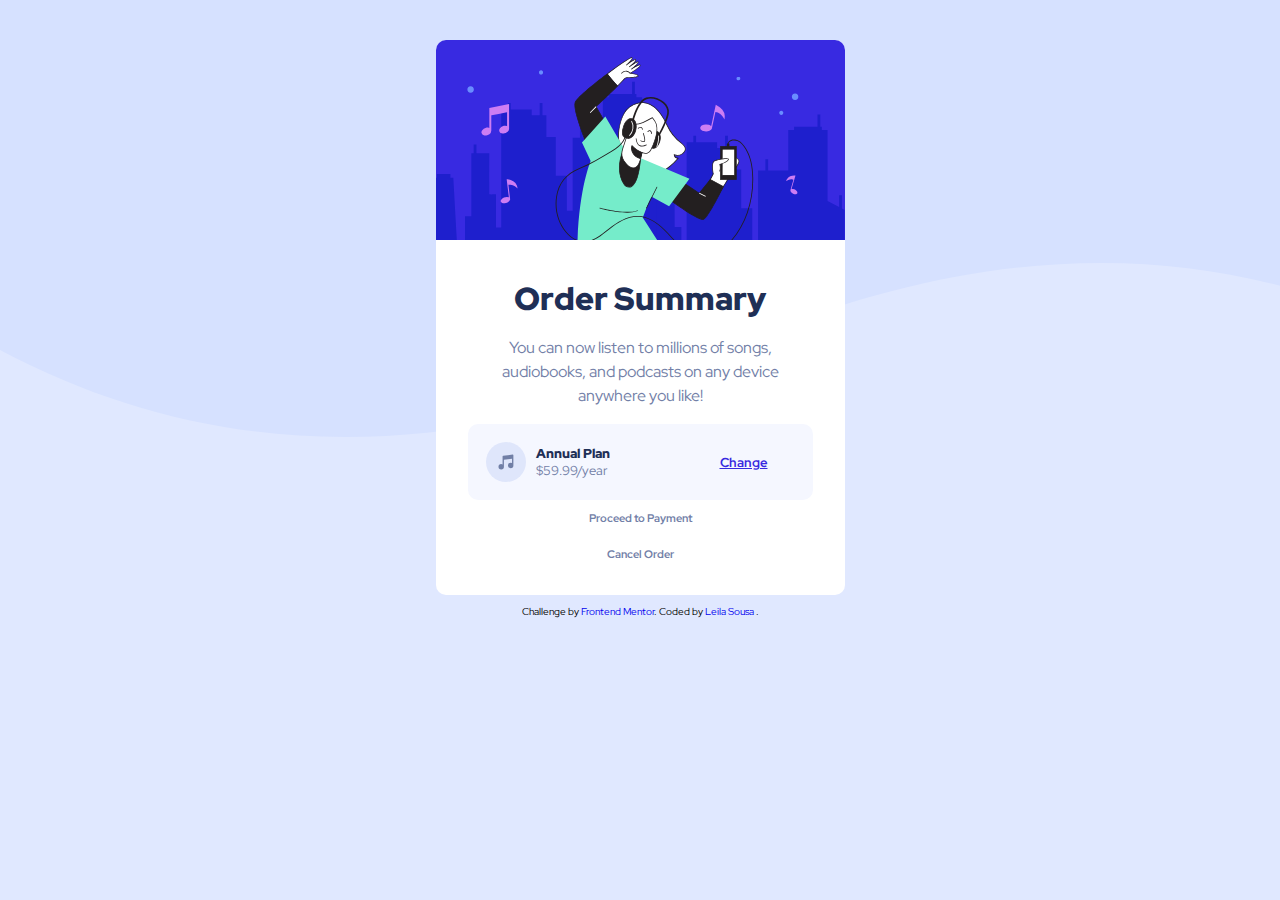
<file: des01/index.html>
<!DOCTYPE html>
<html lang="en">
<head>
  <meta charset="UTF-8">
  <meta name="viewport" content="width=device-width, initial-scale=1.0">
  <link rel="icon" type="image/png" sizes="32x32" href="./images/favicon-32x32.png">
  <link rel="stylesheet" href="style.css">
  <title>Frontend Mentor | Order summary card</title>
</head>
<body>
  
  
  <main>
    <div class="img">
      <img src="images/illustration-hero.svg" alt="Hero Illustration">
    </div>
    <div class="information">
      <h1>Order Summary</h1>
      <p class="text">
        You can now listen to millions of songs, audiobooks, and podcasts on any
        device anywhere you like!
      </p>
    </div>
    <section>
      <img src="images/icon-music.svg" alt="Music Icon">
        <div>
          <p class="plan">Annual Plan</p>
          <p class="year">$59.99/year</p>
        </div>
        <p class="change">Change</p>
    </section>
    <div class="button">
      <button>Proceed to Payment</button>
      <button>Cancel Order</button>
    </div>
    
  </main>
  <footer>
    Challenge by <a href="https://www.frontendmentor.io?ref=challenge" target="_blank">Frontend Mentor</a>. 
    Coded by <a href="https://github.com/LeilaSousa" target="_blank">Leila Sousa </a>.
  </footer>
</body>
</html>
</file>
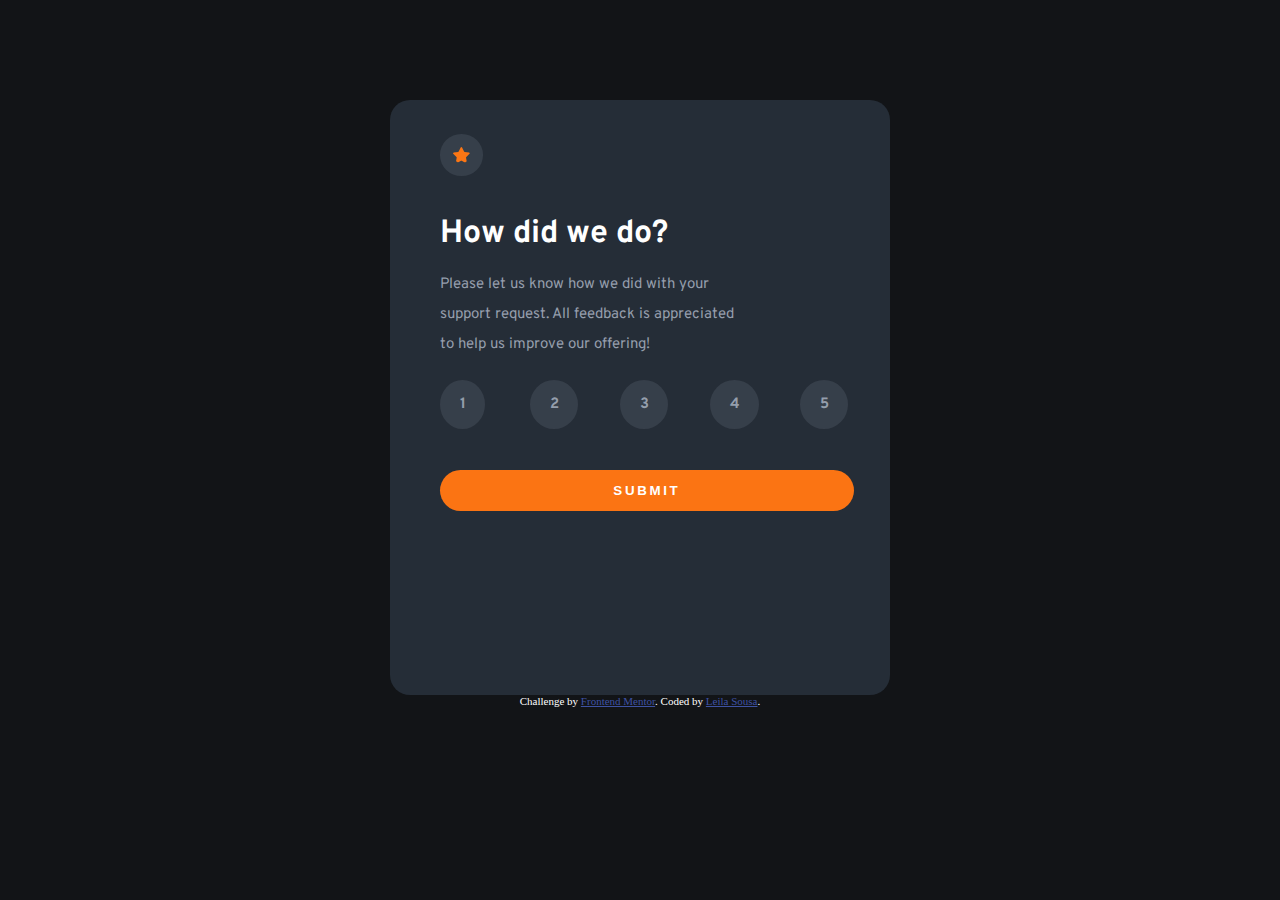
<file: des03/interactive-rating-component-main/index.html>
<!DOCTYPE html>
<html lang="en">
<head>
  <meta charset="UTF-8">
  <meta name="viewport" content="width=device-width, initial-scale=1.0">
  <link rel="icon" type="image/png" sizes="32x32" href="./images/favicon-32x32.png">
  <link rel="stylesheet" href="style.css">
  <title>Frontend Mentor | Interactive rating component</title>
</head>
<body>
  <div class="container" id="container">  
      <img class="imgstar"src="images/icon-star.svg" alt="Icon star">
      <h1>How did we do?</h1>
      <p class="pinfo">
        Please let us know how we did with your support request. All feedback is appreciated
        to help us improve our offering!
      </p>
      <form action="">
        <ul>
          <li>
            <input type="radio"name="radnota"class="rad" id="n1"value="1">
            <label for="n1">1</label>
          </li>
          <li>
            <input type="radio"name=radnota class="rad" id="n2" value="2">
            <label for="n2">2</label>
          </li>
          <li>
            <input type="radio"name=radnota class="rad" id="n3" value="3">
            <label for="n3">3</label>
          </li>
          <li>
            <input type="radio"name=radnota class="rad" id="n4" value="4">
            <label for="n4">4</label>
          </li>
          <li>
            <input type="radio"name=radnota class="rad" id="n5" value="5">
            <label for="n5">5</label>
          </li>
        </ul>
      </form>
      <br>
      <input type="button" value="SUBMIT"class="submit"onclick="submit()">
  </div>
  
  <!--Active State-->
  <div id="activestate"class="activestate">
    <img class="imgthank"src="images/illustration-thank-you.svg" alt="Thankyou illustration">
    <p class="active">
      You selected 
      <span id="res"></span>
      out of 5
    </p>
    <h1 class="h1active">Thank you!</h1>
    <p class="pactive">
      We appreciate you taking the time to give a rating. If you ever need more support, don’t hesitate to get in touch!
    </p>
  </div>
  <footer>
    Challenge by <a href="https://www.frontendmentor.io?ref=challenge" target="_blank">Frontend Mentor</a>. 
    Coded by <a href="https://github.com/LeilaSousa">Leila Sousa</a>.
  </footer>
  
  <script src="app.js"></script>
  
</body>
</html>
</file>
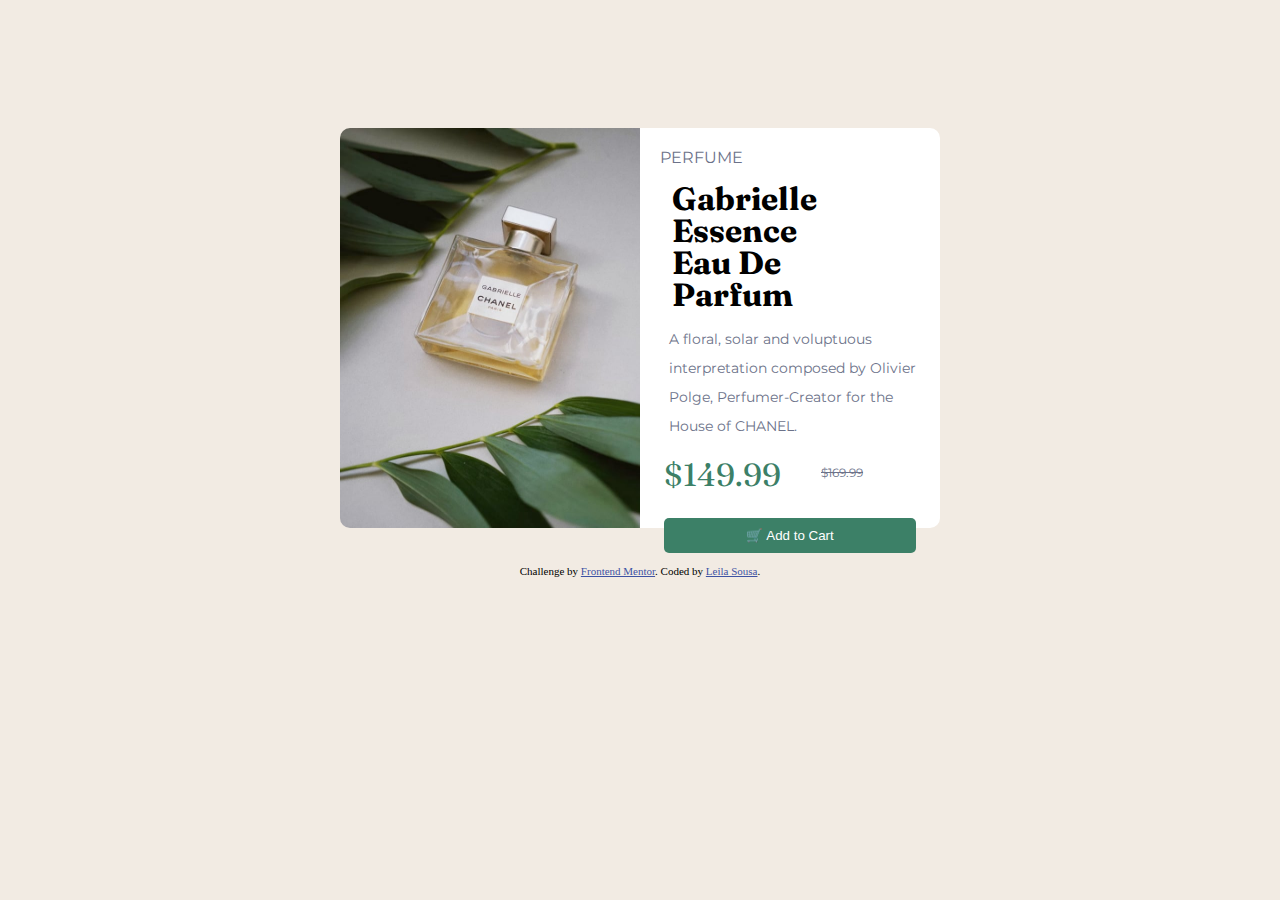
<file: des02/product-preview-card-component-main/product-preview-card-component-main/index.html>
<!DOCTYPE html>
<html lang="en">
<head>
  <meta charset="UTF-8">
  <meta name="viewport" content="width=device-width, initial-scale=1.0"> 
  <link rel="icon" type="image/png" sizes="32x32" href="./images/favicon-32x32.png">
  <link rel="stylesheet" href="styles/style.css" type="text/css">
  <title>Frontend Mentor | Product preview card component</title>
</head>
<body>
  <section id="geral">
    <div id="img">
        <img class="desk"src="images/image-product-desktop.jpg" alt="PerfumeChannel">
        <img class="mobile"src="images/image-product-mobile.jpg" alt="PerfumeChannel">      
    </div>
    <div id="information">
      <p id="title">PERFUME</p>
      <h1>Gabrielle Essence Eau De Parfum</h1>
      <p id="text">
        A floral, solar and voluptuous interpretation composed by Olivier Polge,
        Perfumer-Creator for the House of CHANEL.
      </p>
      <section id="prices">
        <p id="price">
          $149.99
        </p>
        <p id="oldprice">
          $169.99
        </p>
      </section>
      <div id="button">
        <button> &#x1F6D2 Add to Cart</button></div>
    </div>
  </section>
  <footer>
    Challenge by <a href="https://www.frontendmentor.io?ref=challenge" target="_blank">Frontend Mentor</a>. 
    Coded by <a href="https://github.com/LeilaSousa" target="_blank">Leila Sousa</a>.
  </footer>
</body>
</html>
</file>
<file: des01/style.css>
@charset "UTF-8";
@import url('https://fonts.googleapis.com/css2?family=Red+Hat+Display:wght@500;700;900&display=swap');
    
:root{
  /*fonts*/
  --RedHatDisplay: 'Red Hat Display', sans-serif;
  /*colors*/
  --Verypaleblue: hsl(225, 100%, 98%);
  --Desaturatedblue: hsl(224, 23%, 55%);
  --Darkblue: hsl(223, 47%, 23%);
  --Paleblue: hsl(225, 100%, 94%);
  --Brightblue: hsl(245, 75%, 52%);
}*{
  margin: 0px;
  padding: 0px;
}body{
  background-image: url(images/pattern-background-desktop.svg);
  background-color: var(--Paleblue);
  background-repeat: no-repeat;
  height: 90vh;
  font-family: var(--RedHatDisplay);
}main{
  background-color: white;
  width: 409px;
  height: 555px;
  margin: auto;
  margin-top: 2.5em;
  border-radius: 10px 10px 10px 10px;
}.img img{
  border-radius: 10px 10px 0px 0px;
  height: 200px;
}.information{
  text-align: center;
}h1{
  padding-top: 1em;
  font-weight: 900;
  color: var(--Darkblue);
}.text{
  padding: 1em 3em 1em 3em;
  line-height: 1.5em;
  color:var(--Desaturatedblue);
}section{
  display:flex;
  flex-direction: row;
  align-items: center;
  background-color: var(--Verypaleblue);
  margin: 0em 2em 0em 2em;
  border-radius: 10px;
  padding: 0.5em;
}section img{
  padding: 10px;
  height: 40px;
}.plan{
  font-size: 13px;
  font-weight: 900;
  color: var(--Darkblue)
}.year{
  font-size: 13px;
  color:var(--Desaturatedblue);
}.change{
  padding-left: 110px;
  font-size: 13px;
  text-decoration: underline;
  color: var(--Brightblue);
  font-weight: 700;
}.button{
  display: flex;
  flex-direction: column;
  align-items: center;
}button{
  width: 30em;
  margin: 1em;
  border: none;
  background-color: transparent;
  color:var(--Desaturatedblue);
  font-weight: 700;
  font-size: 11px;
  font-family: var(--RedHatDisplay);
}button:hover{
  background-color: var(--Brightblue);
  padding: 1.2em;
  border-radius: 10px;
  color:white;
  box-shadow: 7px 11px 9px 1px rgba(0, 0, 0, 0.200);
}footer{
font-size: 0.6em;
text-align: center;
padding: 1em;
}footer a {
text-decoration: none;}

/*mobile*/
@media only screen and (min-width: 200px)and (max-width: 600px){
main{
background-color: white;
width: 350px;
height: 555px;
margin: auto;
margin-top: 2.5em;
border-radius: 10px 10px 10px 10px;
}.img img{
border-radius: 10px 10px 0px 0px;
height: 171px;
}.text{
padding: 1em 1.5em 1em 3em;
line-height: 1.8em;
text-align: center;
color:var(--Desaturatedblue);
}.change{
padding-left: 80px;
font-size: 13px;
text-decoration: underline;
color: var(--Brightblue);
font-weight: 700;}}
</file>
<file: des03/interactive-rating-component-main/style.css>
@import url('https://fonts.googleapis.com/css2?family=Overpass:wght@400;700&display=swap');
  :root{
   /*colors*/
    --Orange: hsl(25, 97%, 53%);
    --LightGrey: hsl(217, 12%, 63%);
    --MediumGrey: hsla(216, 12%, 54%, 0.200);
    --DarkBlue: hsl(213, 19%, 18%);
    --VeryDarkBlue: hsl(216, 12%, 8%);
  /*fonts*/
   --Overpass: 'Overpass', sem serifa;
  }*{
      margin: 0px;
      padding: 0px;
    }body{
      background-color:var(--VeryDarkBlue);
      color:white;
      max-height: 100vh;    
    }.container, .activestate{
      background-color: var(--DarkBlue);
      font-family: var(--Overpass);
      width:400px;
      height: 55vh;
      margin: auto;
      margin-top: 100px;
      padding: 50px;
      border-radius: 20px;
    }.imgstar{
      border-radius: 50%;
      padding: 0.8em;
      background-color: var(--MediumGrey);
      margin-top: -1em;
    }h1{
      margin-top: 1em;
      margin-bottom: 0.5em;
    }ul{
      display: flex;
      flex-direction: row;
      list-style-type: none;
    }.pinfo, li{
      color: var(--LightGrey);
      font-size: 15px;
      text-align: left;
      line-height: 2em;
      margin-bottom: 2em;
      padding-right: 6em;
    }form{
      display: flex;
      flex-direction: row;
    }label{
      margin-right: -80px;
      padding: 1em 1.3em 1em 1.3em;
      border-radius: 50%;
      border: none;
      background-color:var(--MediumGrey) ;
      color: var(--LightGrey);
      font-weight: 700;   
    }label:hover{
      background-color: var(--LightGrey);
      color: white;
    }label:active{
      background-color: var(--Orange);
      color: white;
    }.rad{display: none
    }.submit{
      background-color: var(--Orange);
      border: none;
      padding: 1em 13em 1em 13em;
      border-radius: 5em;
      color: white;
      font-weight: 700;
      letter-spacing: 0.2em;
    }.submit:hover{
      background-color: white;
      color: var(--Orange);
    }#activestate{
      display : none;
    }.imgthank{
      margin-left: 7em;
    }.active{
      color: var(--Orange);
      background-color: var(--MediumGrey);
      border-radius: 5em;
      text-align: center;
      margin-left: 5em;
      margin-right: 5em;
      margin-top: 2em;
      padding: 0.5em;
    }.h1active{
      text-align: center;
    }.pactive{
      text-align: center;
      padding-right: 2em;
      padding-left: 2em
    }
    footer { font-size: 11px; text-align: center; }
    footer a { color: hsl(228, 45%, 44%); }
  
    /*mobile*/
    @media only screen and (max-width: 600px){
    .container, .activestate{
     width:300px;
     padding: 30px;
    }h1{
      margin-top: 0.5em;
    }li{
      margin-bottom: 1em;
      padding-right: 4em;
    }.pinfo{
      padding: 0em;
      margin-bottom: 2em;
    }.submit{
      padding: 1em 8em 1em 9em;
    }.imgthank{
      margin-left: 5em;
    }.active{
      margin-left: 3em;
      margin-right: 3em;
      margin-top: 1em;
    }.pactive{
      padding-right: 0em;
      padding-left: 0em;}
    }
</file>
<file: des02/product-preview-card-component-main/product-preview-card-component-main/styles/style.css>
@charset "UTF-8";
@import url('https://fonts.googleapis.com/css2?family=Montserrat:wght@500;700&display=swap');
@import url('https://fonts.googleapis.com/css2?family=Fraunces:opsz,wght@9..144,700&display=swap');
:root{
  /*colors*/
--Darkcyan: hsl(158, 36%, 37%);
--Cream: hsl(30, 38%, 92%);
--Verydarkblue: hsl(212, 21%, 14%);
--Darkgrayishblue: hsl(228, 12%, 48%);
--White: hsl(0, 0%, 100%);
 /*fonts*/
--Montserrat:'Montserrat', sans-serif;
--Fraunces: 'Fraunces', serif;
}*{
  margin:0px;
  padding:0px;
}body{
  background-color: var(--Cream);
}
/*mobile*/
@media only screen and (min-width: 200px)and (max-width: 600px) {
#geral{
  display: flex;
  flex-direction: column;
  align-items: center;
  margin-top: 1.5em;
}#img .desk{
  display: none;
}#img .mobile{
  height: 250px;
  border-radius: 10px 10px 0px 0px;
}#information{
    background-color: var(--White);
  height: 375px;
  width: 360px;
  border-radius: 0px 0px 10px 10px;
}#title{
  color: var(--Darkgrayishblue);
  font-family: var(--Montserrat);
  padding-top:1em;
  padding-left:1em;
}#information > h1{
  font-family: var(--Fraunces);
  padding-left: 1em;
  padding-right:3.5em;
  padding-top:0.5em;
}#text{
  font-family: var(--Montserrat);
  color: var(--Darkgrayishblue);
  text-align: left;
  font-size: 1em;
  line-height: 1.5em;
  padding: 1em 1.7em 1.1em 1.5em;
}#prices{
  display: flex;
  flex-direction: row;
  justify-content: left;
  margin-left: 1em;
}#price{
  font-family: var(--Fraunces);
  color: var(--Darkcyan);
  font-size: 1.8em;
  padding-left: 0.4em;
}#oldprice{
  text-decoration: line-through;
  color: var(--Darkgrayishblue);
  font-family: var(--Montserrat);
  margin-left: 40px;
  margin-top: 10px;
  font-size: 14px;
}button{
  background-color: var(--Darkcyan);
  border: none;
  font-family: var(--Montserrat);
  font-size: 1.1em;
  font-weight: 500;
  padding: 15px ;
  border-radius: 10px;
  color: var(--White);     
}#button{
  display: flex;
  flex-direction: column;
  margin:1.5em 
}footer {
 font-size: 11px; 
 text-align: center;
 margin-top: 0.4em; 
}footer a 
{ color: hsl(228, 45%, 44%); }
}
/*desktop*/
@media only screen and (min-width: 600px) and (max-width: 1440px){
#geral{
  display: flex;
  flex-direction: row;
  justify-content: center;
  margin-top: 8em;
}#img .desk{
  height: 400px;
  width: 300px;
  border-radius: 10px 0px 0px 10px;
}#img .mobile{
  display: none;
}#information{
background-color: var(--White);
height: 400px;
width: 300px;
border-radius: 0px 10px 10px 0px;
}#title{
  color: var(--Darkgrayishblue);
  font-family: var(--Montserrat);
  padding-top:20px;
  padding-left:20px; 
}#information > h1{
  font-family: var(--Fraunces);
  padding-left: 1em;
  padding-right:4em;
  padding-top:0.5em;
  line-height:1em;
}#text{
  font-family: var(--Montserrat);
  color: var(--Darkgrayishblue);
  text-align: left;
  font-size: 0.9em;
  line-height: 2em;
  padding: 1em 1.5em 1em 2em;
}#prices{
  display: flex;
  flex-direction: row;
  justify-content: left;
  padding-left: 1.5em;
}#price{
  font-family: var(--Fraunces);
  color: var(--Darkcyan);
  font-size: 2em;
}#oldprice{
  text-decoration: line-through;
  color: var(--Darkgrayishblue);
  font-family: var(--Montserrat);
  margin-left: 40px;
  margin-top: 10px;
  font-size: 12px;
}button{
  background-color: var(--Darkcyan);
  border: none;
  padding: 10px ;
  border-radius: 5px;
  color: var(--White);     
}#button{
  display: flex;
  flex-direction: column;
  margin:1.5em 
}footer {
 font-size: 11px; 
 text-align: center;
 margin-top: 3em; 
}footer a 
{ color: hsl(228, 45%, 44%); }
}
</file>
